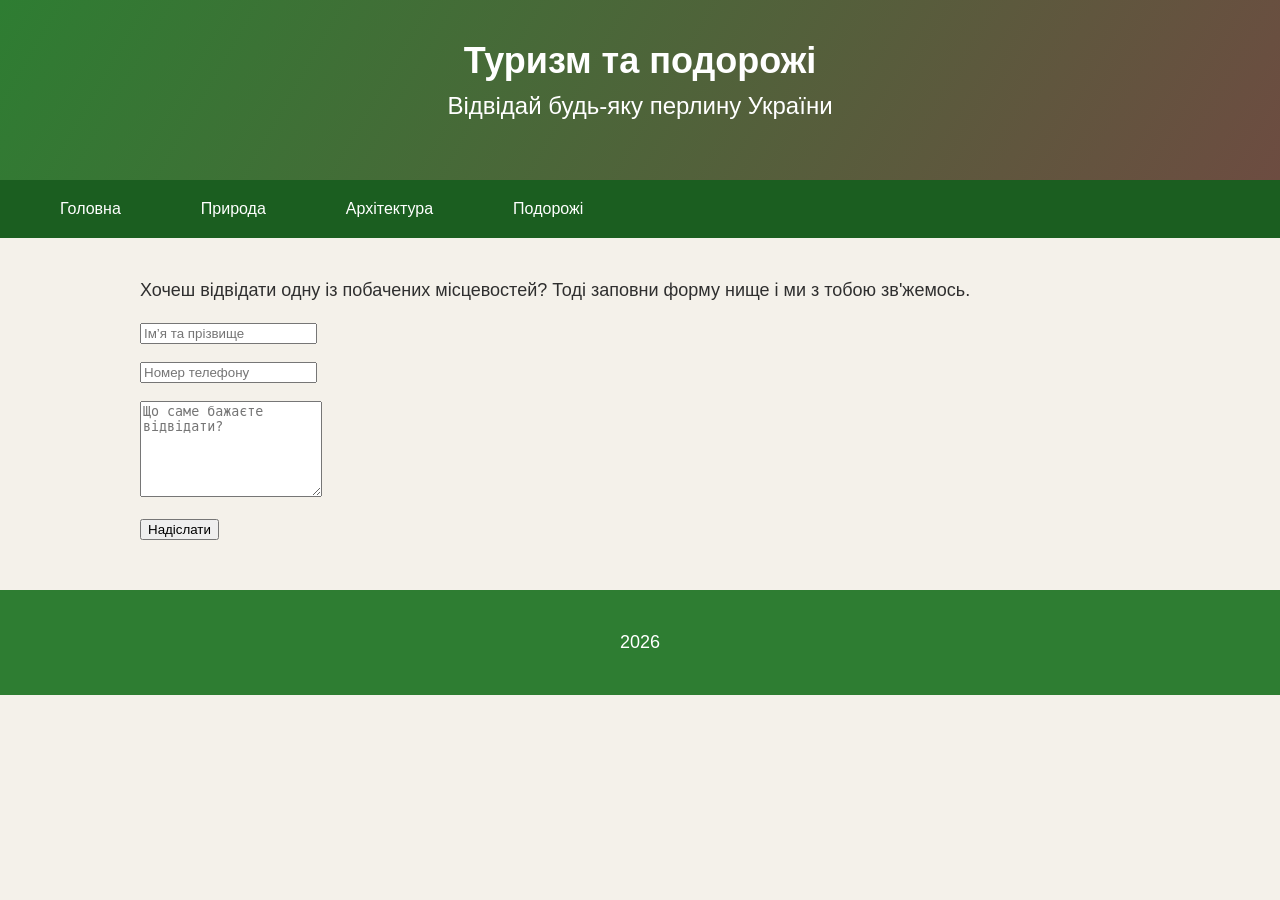
<file: form.html>
<!DOCTYPE html>
<html lang="uk">
<head>
  <meta charset="UTF-8">
  <title>Подорожі</title>
  <link rel="stylesheet" href="style.css">
</head>

<body>

<header>
  <h1>Туризм та подорожі</h1>
  <h2>Відвідай будь-яку перлину України</h2>
</header>

<nav>
  <ul>
    <li><a href="index.html">Головна</a></li>
    <li><a href="info.html">Природа</a></li>
    <li><a href="gallery.html">Архітектура</a></li>
    <li><a href="form.html">Подорожі</a></li>
  </ul>
</nav>

<section>

<p>Хочеш відвідати одну із побачених місцевостей? Тоді заповни форму нище і ми з тобою зв'жемось.</p>

<form>
  <input type="text" placeholder="Ім’я та прізвище" required><br><br>
  <input type="text" placeholder="Номер телефону" required><br><br>
  <textarea placeholder="Що саме бажаєте відвідати?" rows="6"></textarea><br><br>
  <input type="submit" value="Надіслати">
</form>

</section>

<footer>
  <p>2026</p>
</footer>

</body>
</html>
</file>
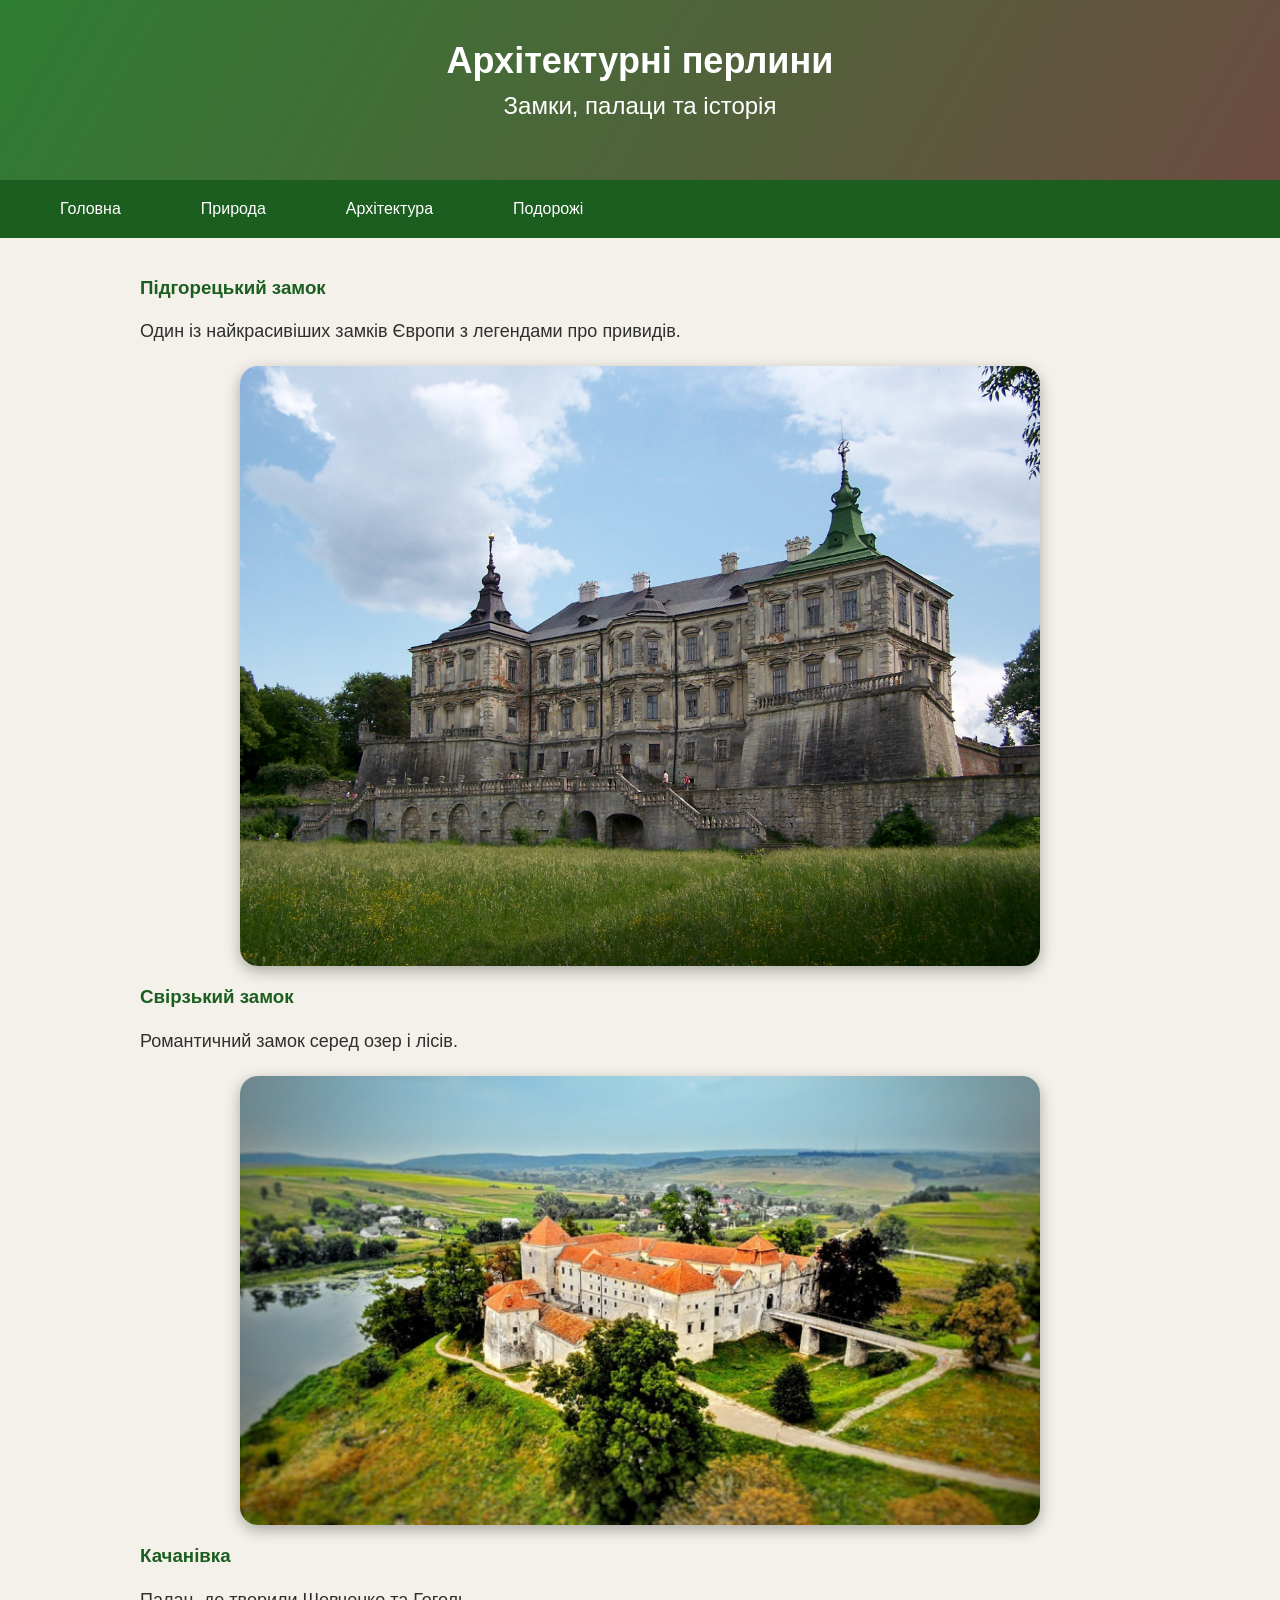
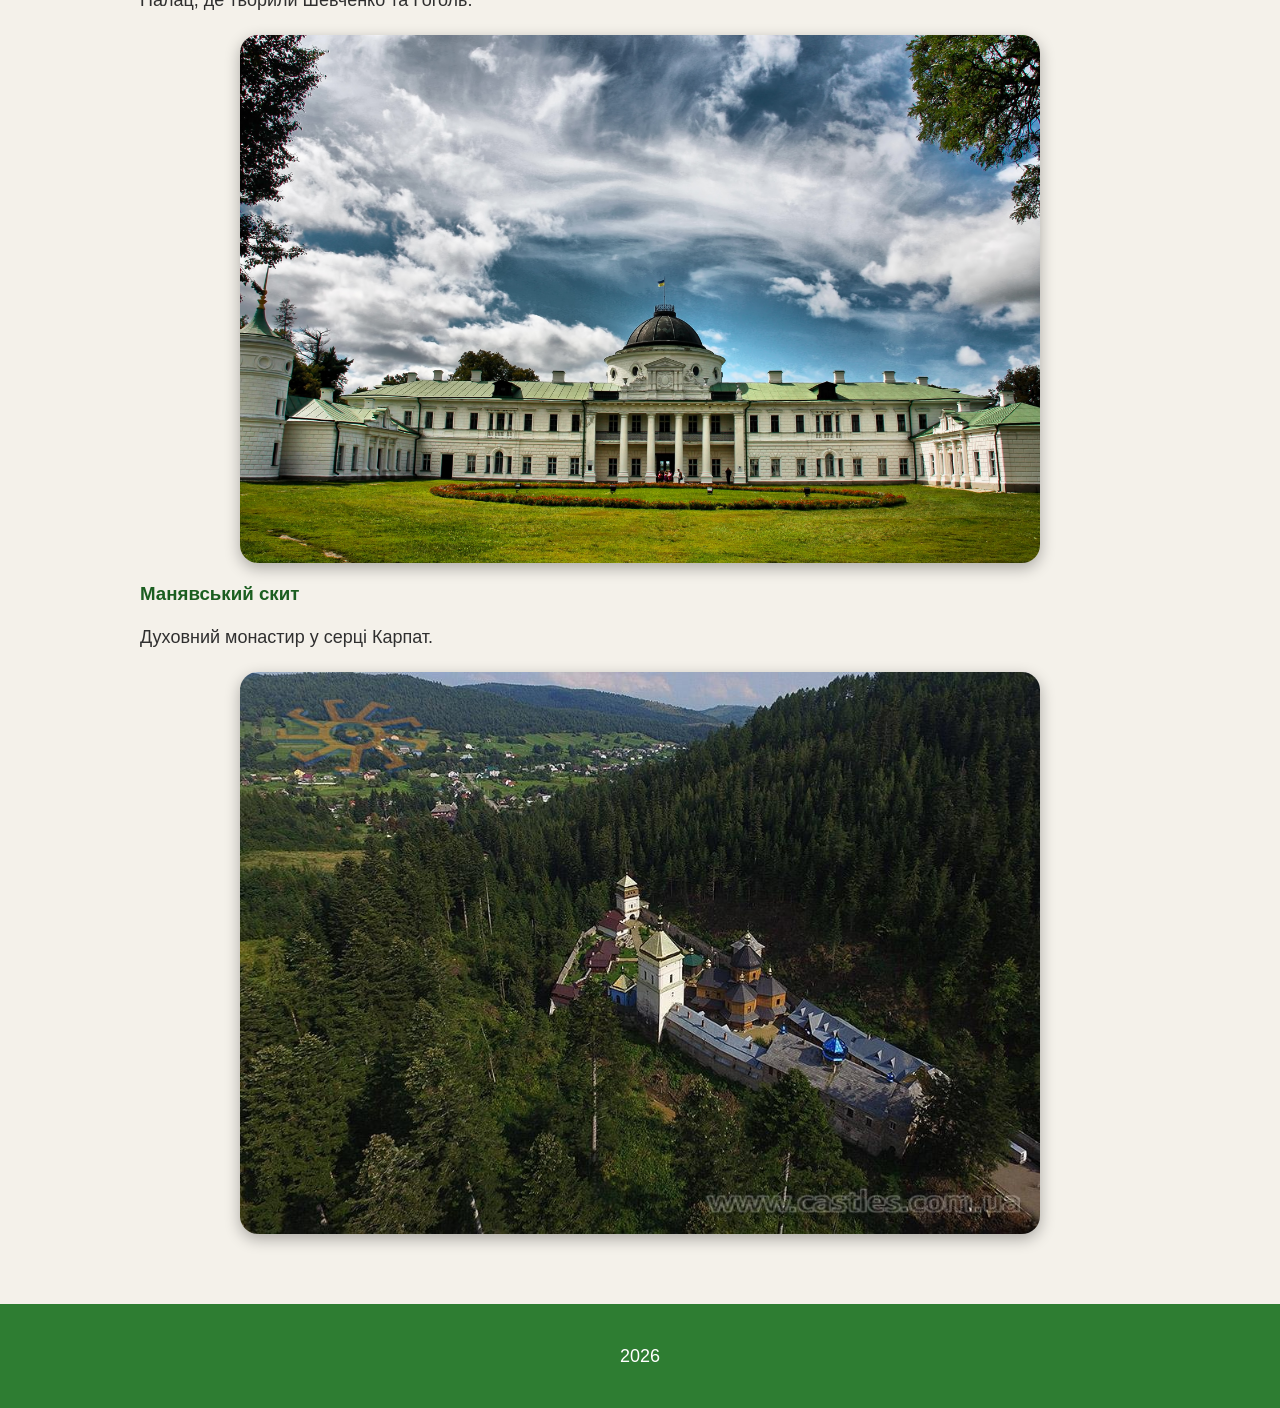
<file: gallery.html>
<!DOCTYPE html>
<html lang="uk">
<head>
  <meta charset="UTF-8">
  <title>Архітектура України</title>
  <link rel="stylesheet" href="style.css">
</head>

<body>

<header>
  <h1>Архітектурні перлини</h1>
  <h2>Замки, палаци та історія</h2>
</header>

<nav>
  <ul>
    <li><a href="index.html">Головна</a></li>
    <li><a href="info.html">Природа</a></li>
    <li><a href="gallery.html">Архітектура</a></li>
    <li><a href="form.html">Подорожі</a></li>
  </ul>
</nav>

<section>

<h3>Підгорецький замок</h3>
<p>Один із найкрасивіших замків Європи з легендами про привидів.</p>
<img src="8.jpg" class="big-photo">

<h3>Свірзький замок</h3>
<p>Романтичний замок серед озер і лісів.</p>
<img src="9.jpg" class="big-photo">

<h3>Качанівка</h3>
<p>Палац, де творили Шевченко та Гоголь.</p>
<img src="10.jpg" class="big-photo">

<h3>Манявський скит</h3>
<p>Духовний монастир у серці Карпат.</p>
<img src="11.jpg" class="big-photo">

</section>

<footer>
  <p>2026</p>
</footer>

</body>
</html>
</file>
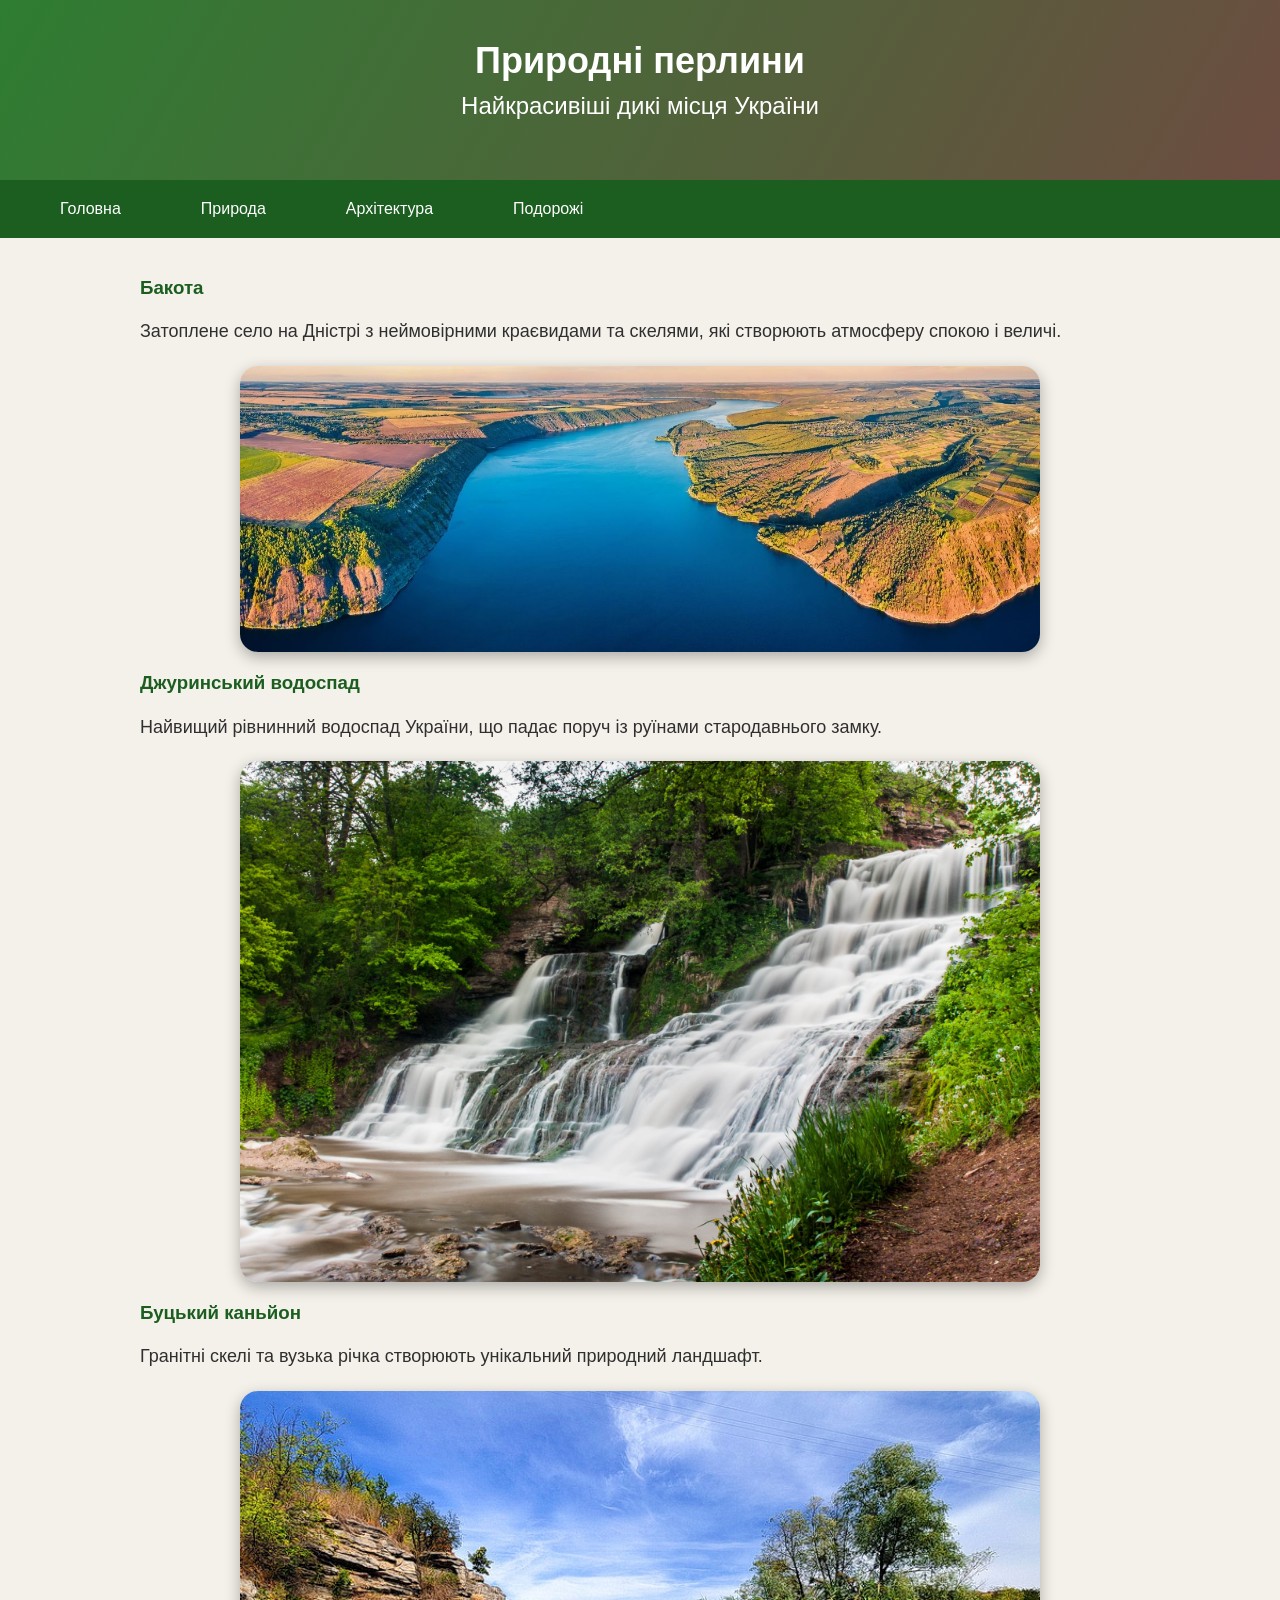
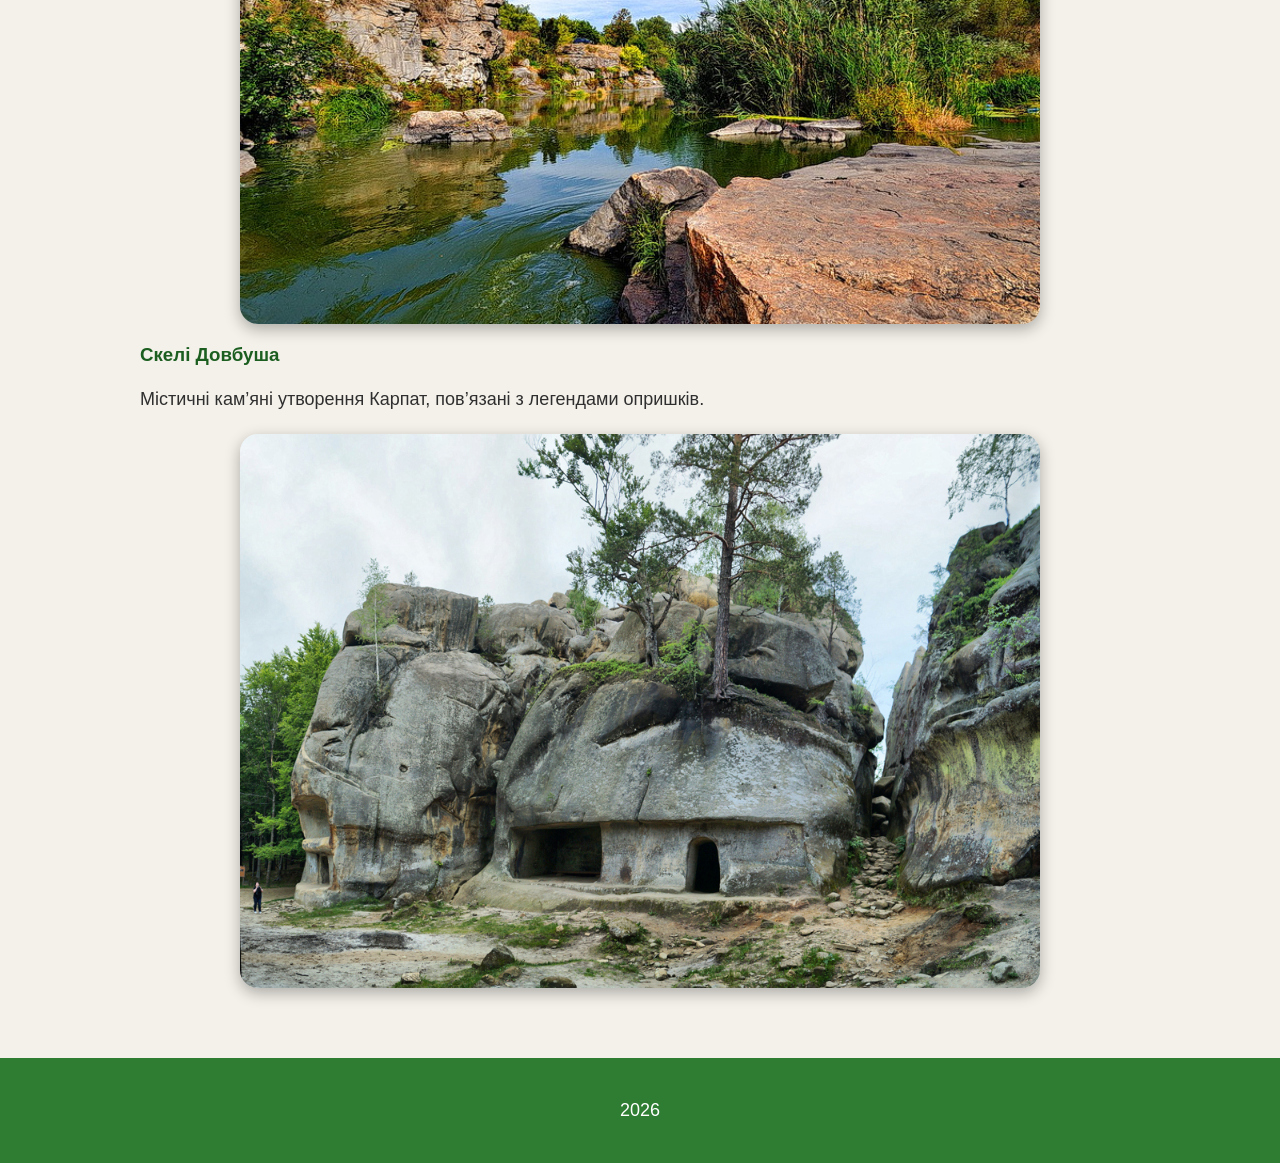
<file: info.html>
<!DOCTYPE html>
<html lang="uk">
<head>
  <meta charset="UTF-8">
  <title>Природні перлини</title>
  <link rel="stylesheet" href="style.css">
</head>

<body>

<header>
  <h1>Природні перлини</h1>
  <h2>Найкрасивіші дикі місця України</h2>
</header>

<nav>
  <ul>
    <li><a href="index.html">Головна</a></li>
    <li><a href="info.html">Природа</a></li>
    <li><a href="gallery.html">Архітектура</a></li>
    <li><a href="form.html">Подорожі</a></li>
  </ul>
</nav>

<section>

<h3>Бакота</h3>
<p>Затоплене село на Дністрі з неймовірними краєвидами та скелями, які створюють атмосферу спокою і величі.</p>
<img src="4.jpg" class="big-photo">

<h3>Джуринський водоспад</h3>
<p>Найвищий рівнинний водоспад України, що падає поруч із руїнами стародавнього замку.</p>
<img src="5.jpg" class="big-photo">

<h3>Буцький каньйон</h3>
<p>Гранітні скелі та вузька річка створюють унікальний природний ландшафт.</p>
<img src="6.jpg" class="big-photo">

<h3>Скелі Довбуша</h3>
<p>Містичні кам’яні утворення Карпат, пов’язані з легендами опришків.</p>
<img src="7.jpg" class="big-photo">

</section>


<footer>
  <p>2026</p>
</footer>

</body>
</html>
</file>
<file: style.css>
body {
  margin: 0;
  font-family: Arial, sans-serif;
  background: #f4f1ea;
  color: #2f2f2f;
}

header {
  background: linear-gradient(120deg, #2e7d32, #6d4c41);
  color: white;
  padding: 40px 20px;
  text-align: center;
}

h1 {
  margin: 0;
  font-size: 36px;
}

h2 {
  margin-top: 10px;
  font-weight: normal;
}

nav {
  background: #1b5e20;
  display: flex;
  justify-content: flex-start; 
  padding-left: 20px;     
}

nav ul {
  list-style: none;
  display: flex;
  padding: 0;
  margin: 0;
}

nav li {
  margin: 0;
}

nav a {
  display: block;
  padding: 20px 40px;
  color: white;
  text-decoration: none;
  transition: 0.3s;
}

nav a:hover {
  background: #43a047;
}

.container {
  max-width: 1000px;
  margin: auto;
}

p {
  font-size: 18px;
  line-height: 1.6;
}

.img {
  width: 32%;
  margin: 5px;
  border-radius: 12px;
}

.inline-img {
  text-align: center;
}

.inline-img img {
  width: 200px;
  margin: 10px;
  border-radius: 12px;
  transition: 0.3s;
}

.inline-img img:hover {
  transform: scale(1.05);
}

section {
  padding: 20px;
  max-width: 1000px;
  margin: auto;
}

h3 {
  color: #1b5e20;
}

footer {
  text-align: center;
  background: #2e7d32;
  color: white;
  padding: 20px;
  margin-top: 30px;
}

.right-images{
    position: absolute;
    right: 20px;
    top: 250px;
    display: flex;
    flex-direction: column;
    gap: 15px;
}

.right-images img{
    width: 200px;
    border-radius: 15px;
    transition: 0.3s;
    box-shadow: 0 4px 10px rgba(0,0,0,0.3);
}

.right-images img:hover{
    transform: scale(1.08);
}
.big-photo{
    width: 85%;
    max-width: 800px;
    display: block;
    margin: 20px auto;
    border-radius: 18px;
    transition: 0.4s;
    box-shadow: 0 5px 15px rgba(0,0,0,0.3);
}

.big-photo:hover{
    transform: scale(1.03);
}
.video-box{
    text-align: center;
    margin: 40px 0;
}

.main-video{
    width: 85%;
    max-width: 950px;
    border-radius: 20px;
    box-shadow: 0 5px 20px rgba(0,0,0,0.35);
}
</file>
